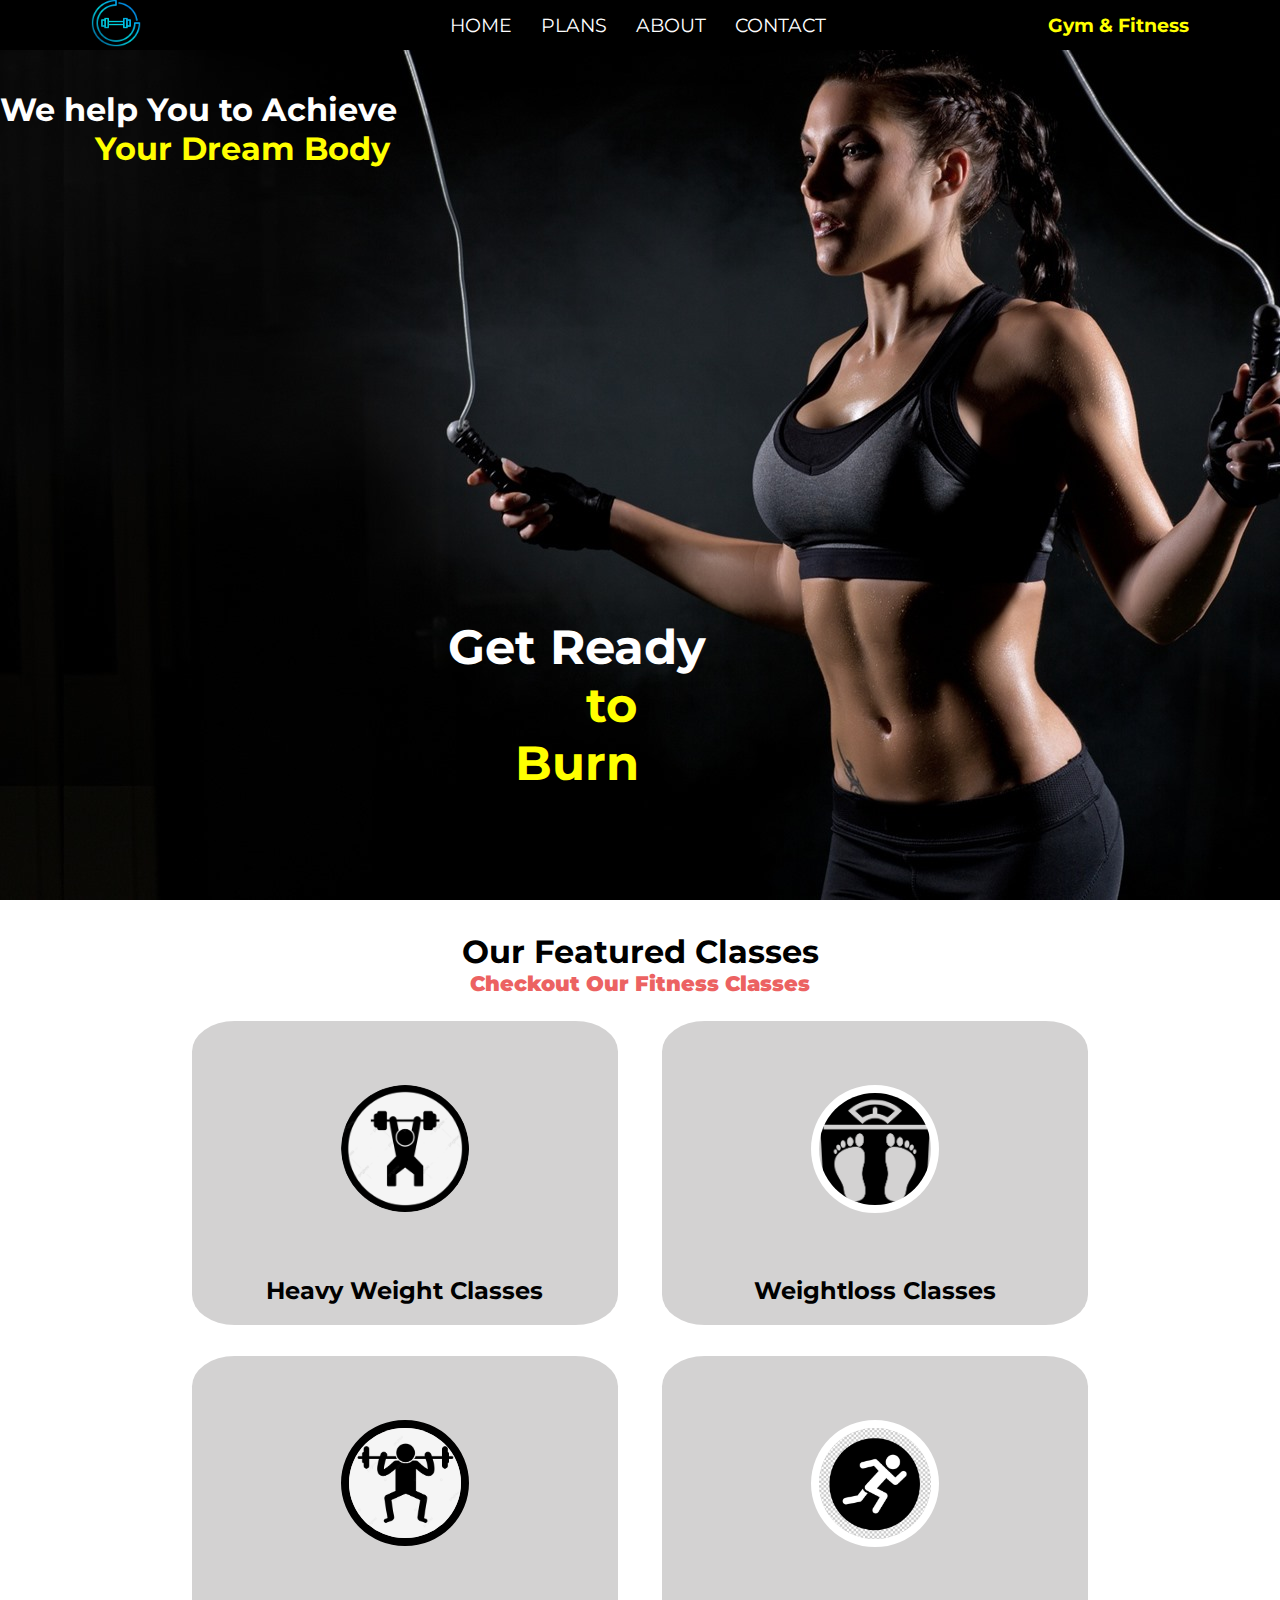
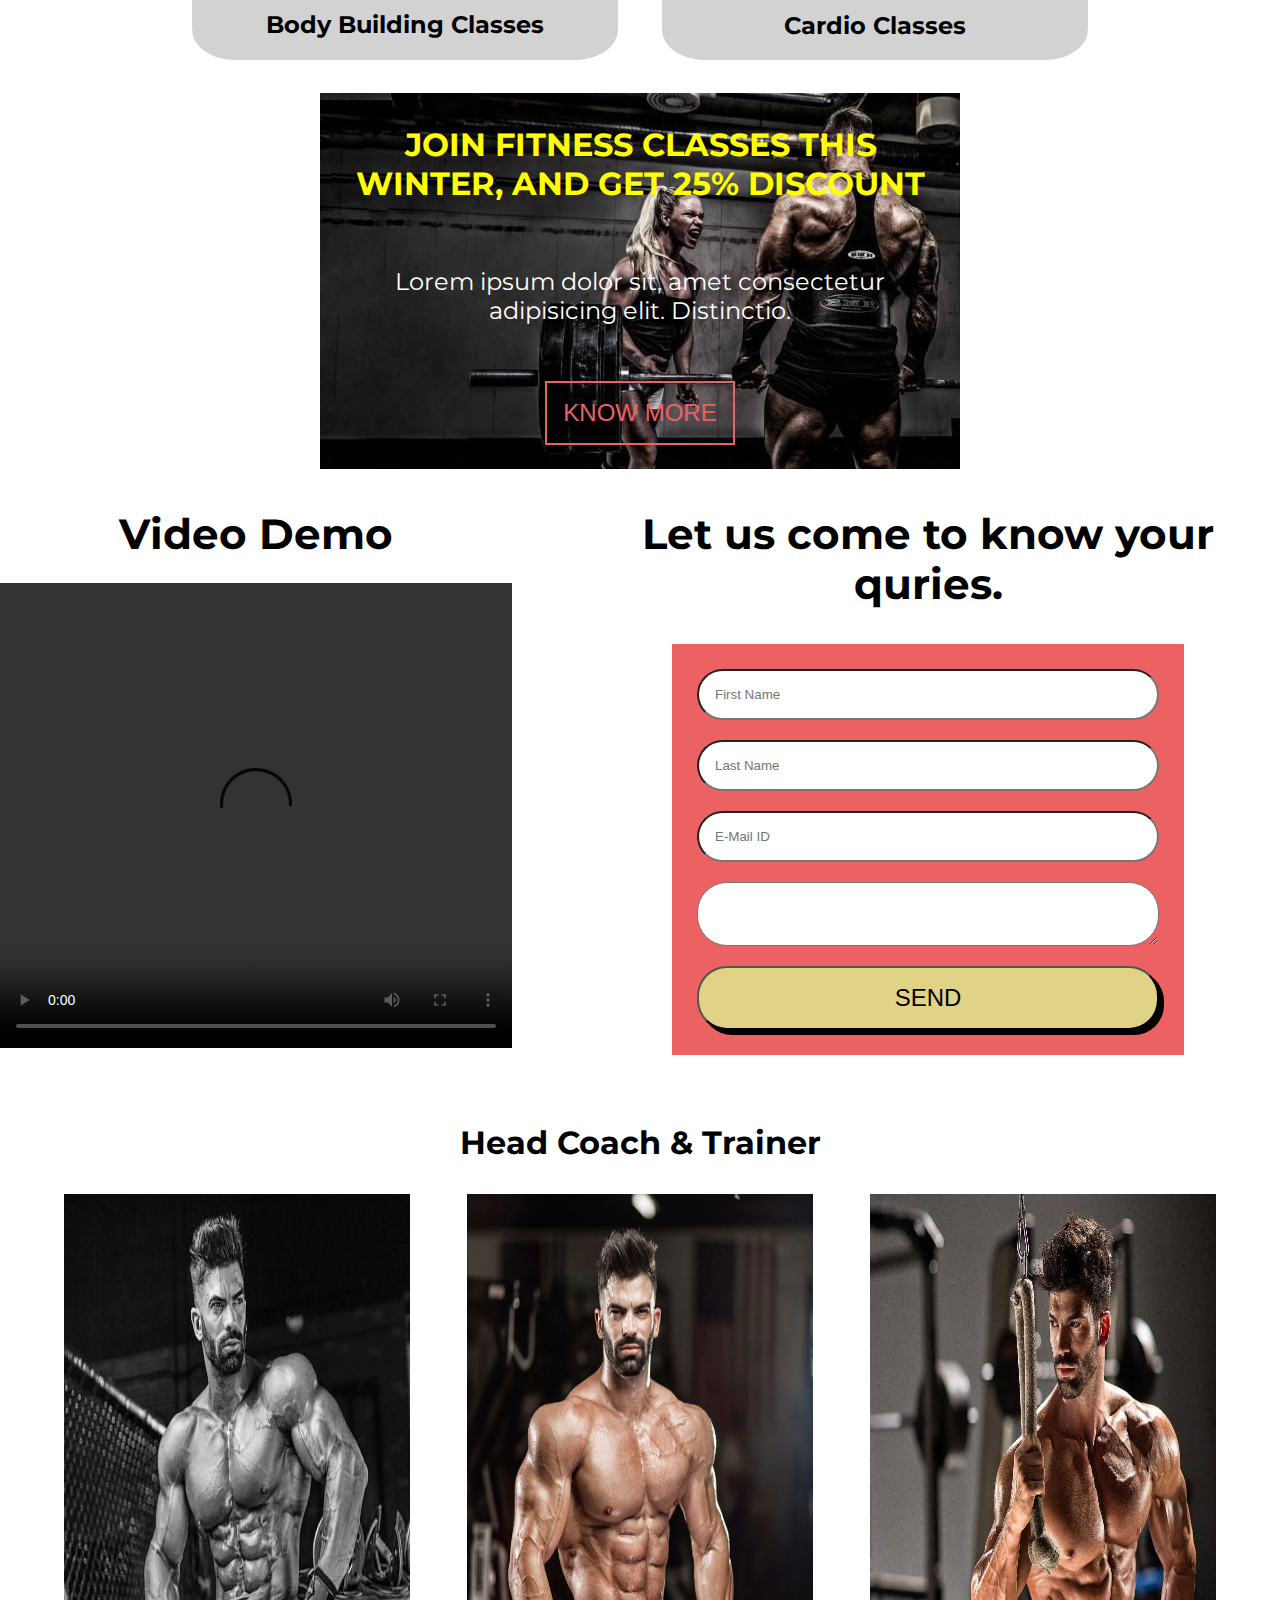
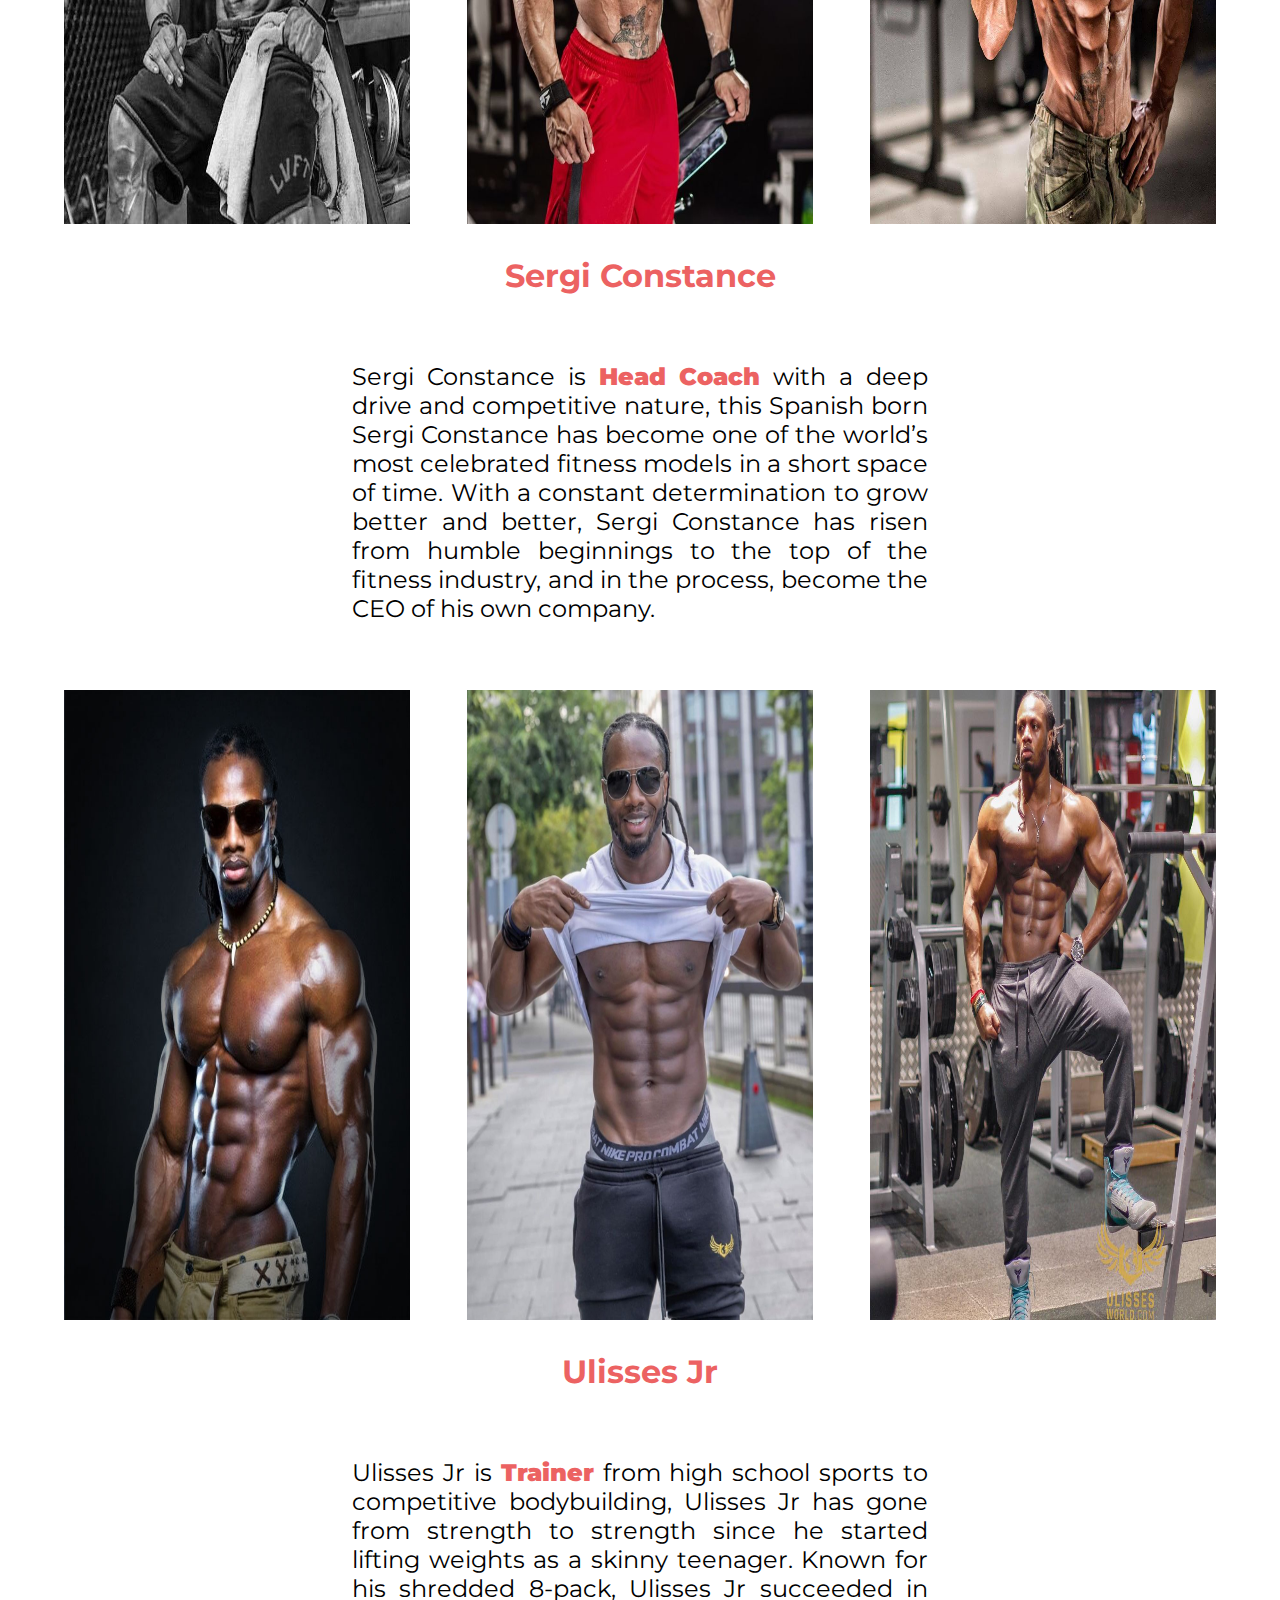
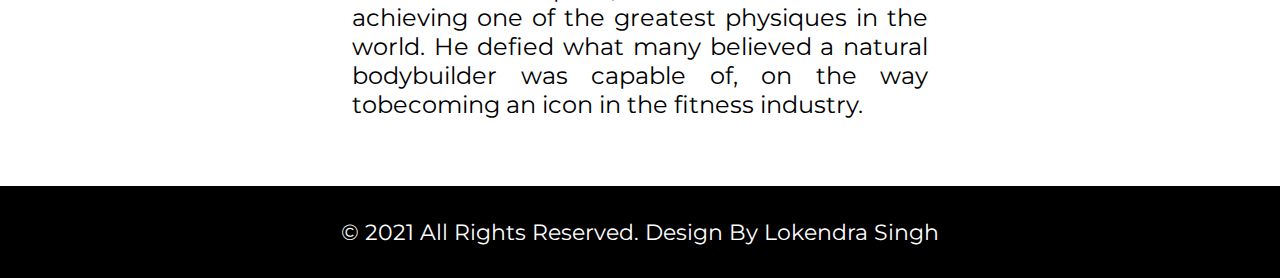
<file: index.html>
<!DOCTYPE html>
<html lang="en">

<head>
  <meta charset="UTF-8" />
  <meta http-equiv="X-UA-Compatible" content="IE=edge" />
  <meta name="viewport" content="width=device-width, initial-scale=1.0" />
  <!-- Importing Google Fonts -->
  <link rel="preconnect" href="https://fonts.googleapis.com" />
  <link rel="preconnect" href="https://fonts.gstatic.com" crossorigin />
  <link href="https://fonts.googleapis.com/css2?family=Montserrat&display=swap" rel="stylesheet" />
  <!-- Linking CSS -->
  <link rel="stylesheet" href="global.css" />
  <link rel="stylesheet" href="style.css" />
  <!-- Fav Icon -->
  <link rel="shortcut icon" href="./images/logo.png" type="image/png" />
  <title>GYM & FITNESS</title>
</head>

<body>
  <header>
    <!-- Website Logo -->
    <div class="brand">
      <a href="#" class="website-logo"><img src="./images/logo.png" alt="website logo"></a>
    </div>

    <!-- Navigation bar list -->
    <nav class="main-nav-bar">
      <ul class="main-nav-bar-list">
        <li><a href="#">HOME</a></li>
        <li><a href="/our-plans/index.html">PLANS</a></li>
        <li><a href="/about-us/index.html">ABOUT</a></li>
        <li><a href="/contact-us/index.html">CONTACT</a></li>
      </ul>
    </nav>

    <!-- Brand Name  -->
    <h3 class="brand-name">
      Gym & Fitness
    </h3>
  </header>
  <main>

    <!-- Primary Section -->
    <section class="primary-section">
      <h2 class="tag-line-text">
        We help You to Achieve <br />
        <span>Your Dream Body</span>
      </h2>
      <h1 class="impactfull-text">
        Get Ready <br />
        <span> to Burn</span>
      </h1>
    </section>

    <!-- featured classes -->
    <section class="featured-classes-section">
      <h2 class="featured-class">Our Featured Classes</h2>
      <p class="featured-class-para">Checkout Our Fitness Classes</p>

      <div class="featured-class-category">

        <!-- Heavy Weight -->

        <!-- <a href="/our-services/index.html#heavy-weight"> -->
        <div class="heavy-weight-category">
          <img src="./images/heavyweight1.jpg" alt="heavy weight category image" />
          <h2>Heavy Weight Classes</h2>
          </a>
        </div>

        <!-- weightloss -->

        <!-- <a href="/our-services/index.html#weightloss"> -->
        <div class="weightloss-category">
          <img src="/images/weightloss1.png" alt="weightloss category image" />
          <h2>Weightloss Classes</h2>
          </a>
        </div>

        <!-- bodybuilding -->

        <!-- <a href="/our-services/index.html#bodybuilding"> -->
        <div class="bodybuilding-category">
          <img src="/images/bodybuilding.jpg" alt="bodybuilding category image" />
          <h2>Body Building Classes</h2>
          </a>
        </div>

        <!-- Cardio -->

        <!-- <a href="/our-services/index.html#cardio"> -->
        <div class="cardio-category">
          <img src="/images/cardio.jpg" alt="cardio category image" />
          <h2>Cardio Classes</h2>
          </a>
        </div>
      </div>
    </section>

    <!-- Offer Section -->

    <section class="offer-section">
      <h1 class="offer-section-text">
        JOIN FITNESS CLASSES THIS WINTER, AND GET 25% DISCOUNT
      </h1>
      <p class="offer-section-para">
        Lorem ipsum dolor sit, amet consectetur adipisicing elit. Distinctio.
      </p>
      <button id="know-more-button">KNOW MORE</button>
    </section>

    <!--enquiry-section  -->

    <section class="enquiry-section">

      <!-- Video For Demo -->

      <div class="demo-video">
        <h1>
          Video Demo
        </h1>

        <video controls>
          <source src="https://youtu.be/PXjfecguayM" type="video/mp4">
          Your browser does not support the video tag.
        </video>

      </div>

      <!-- Enquiry Form -->

      <div class="form-container">
        <h1 class="enquiry-section-heading">
          Let us come to know your quries.
        </h1>

        <div class="enquiry-form">
          <form action="" method="post">

            <input type="text" name="first-name" placeholder="First Name" size="40" required maxlength="20" />

            <input type="text" name="last-name" placeholder="Last Name" size="40" required maxlength="20" />

            <input type="email" name="email" placeholder="E-Mail ID" size="40" required maxlength="20" />

            <textarea name="massege" id="massege">
            </textarea>
            <button id="enquiry-form-button">SEND</button>
          </form>
        </div>
      </div>
    </section>

    <!-- Testimonial Article -->

    <article>
      <section class="testimonial">
        <h1 class="testimonial-heading">Head Coach & Trainer</h1>
        <div class="info">

          <div class="img-container">
            <img class="head-coach-img" src="/images/bnwsergi.jpg" alt="Head Coach Image" />
            <img class="head-coach-img2" src="/images/headcoach2.jpg" alt="Head Coach Image">
            <img class="head-coach-img3" src="/images/headcoach3.jpg" alt="Head Coach Image">
          </div>
          <h2 class="head-coach">Sergi <span>Constance</span></h2>
          <p class="testimonial-info">
            Sergi Constance is <span>Head Coach</span> with a deep drive and
            competitive nature, this Spanish born Sergi Constance has become one
            of the world’s most celebrated fitness models in a short space of
            time. With a constant determination to grow better and better, Sergi
            Constance has risen from humble beginnings to the top of the fitness
            industry, and in the process, become the CEO of his own company.
          </p>

          <div class="img-container">
            <img class="trainer-img" src="/images/trainerimg1.jpg" alt="Trainer Image" />
            <img class="trainer-img2" src="/images/trainerimg2.jpg" alt="Trainer Image">
            <img class="trainer-img3" src="/images/trainerimg3.jpg" alt="Trainer Image">
          </div>
          <h2 class="trainer">Ulisses <span>Jr</span></h2>
          <p class="testimonial-info" id="about-trainer">
            Ulisses Jr is <span>Trainer</span> from high school sports to
            competitive bodybuilding, Ulisses Jr has gone from strength to
            strength since he started lifting weights as a skinny teenager. Known
            for his shredded 8-pack, Ulisses Jr succeeded in achieving one of the
            greatest physiques in the world. He defied what many believed a
            natural bodybuilder was capable of, on the way tobecoming an icon in
            the fitness industry.
          </p>
        </div>
      </section>
    </article>
  </main>
  <footer>© 2021 All Rights Reserved. Design By Lokendra Singh</footer>
</body>

</html>
</file>
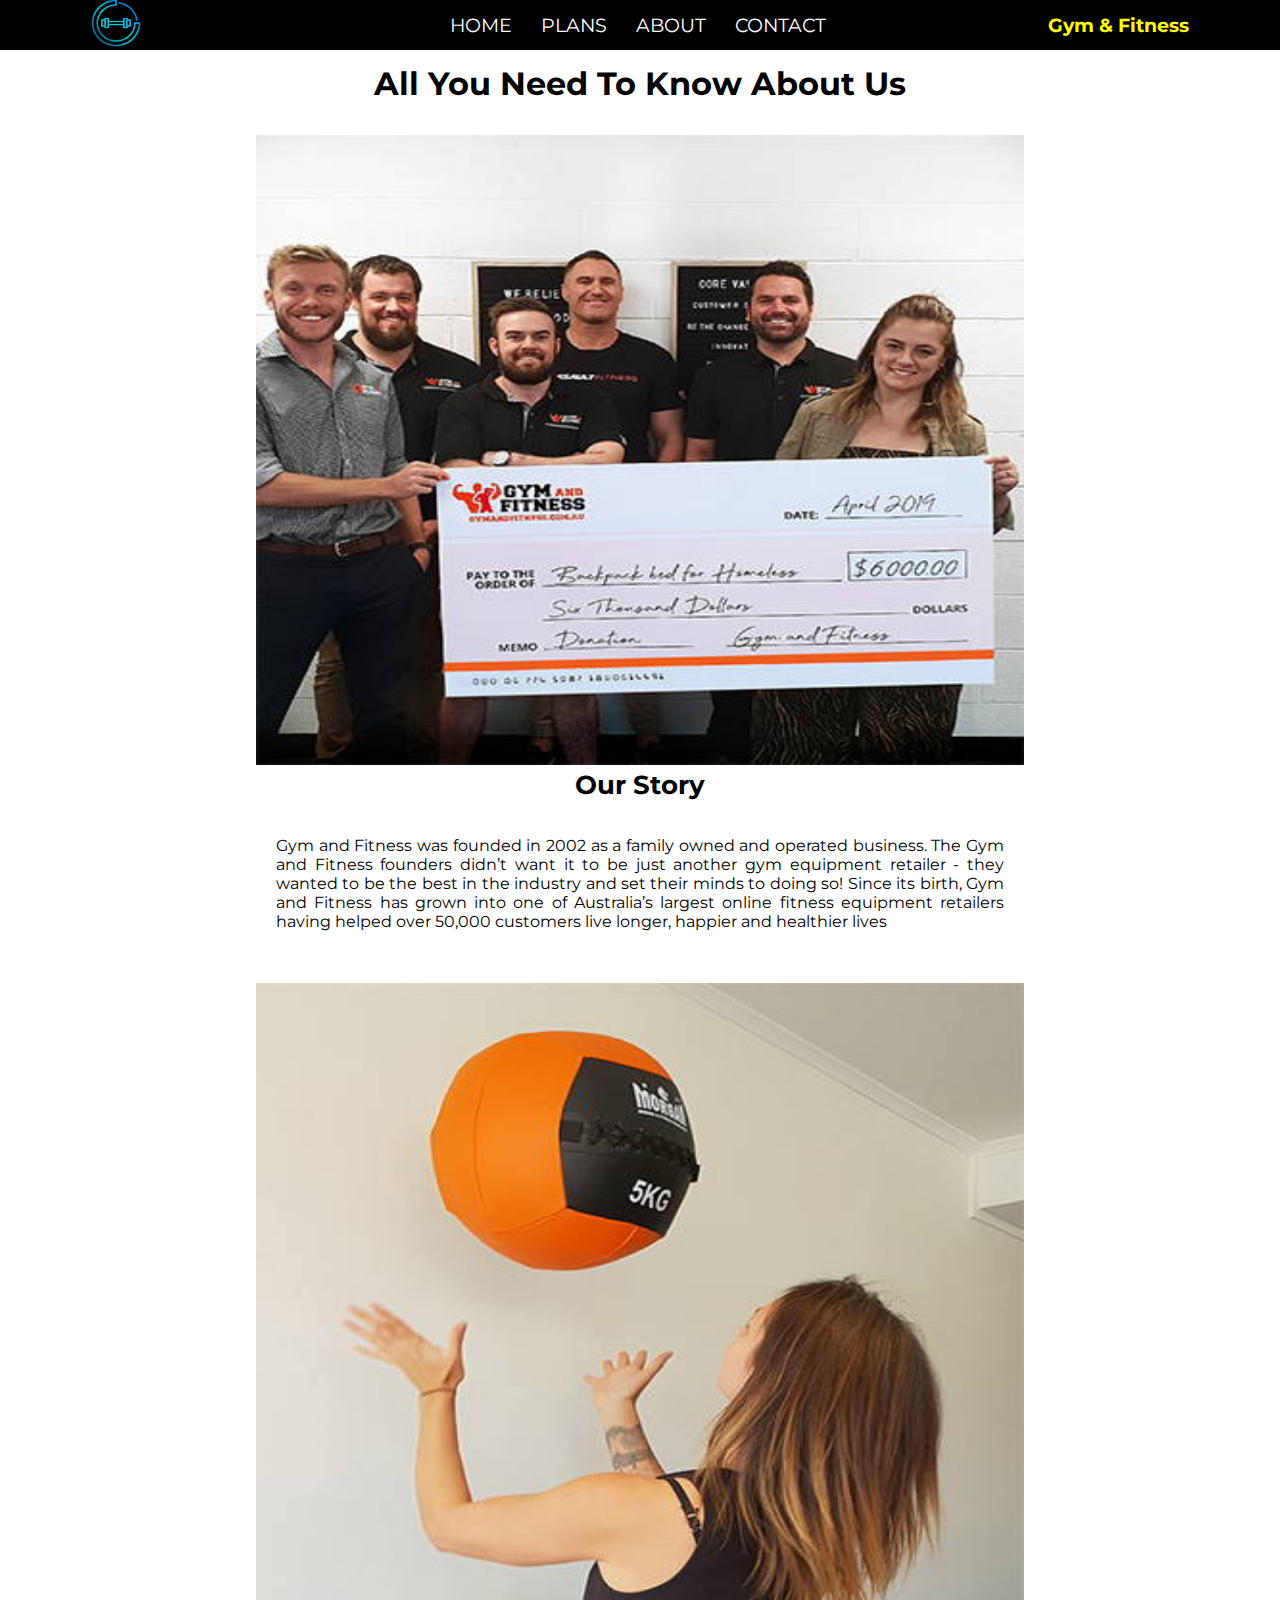
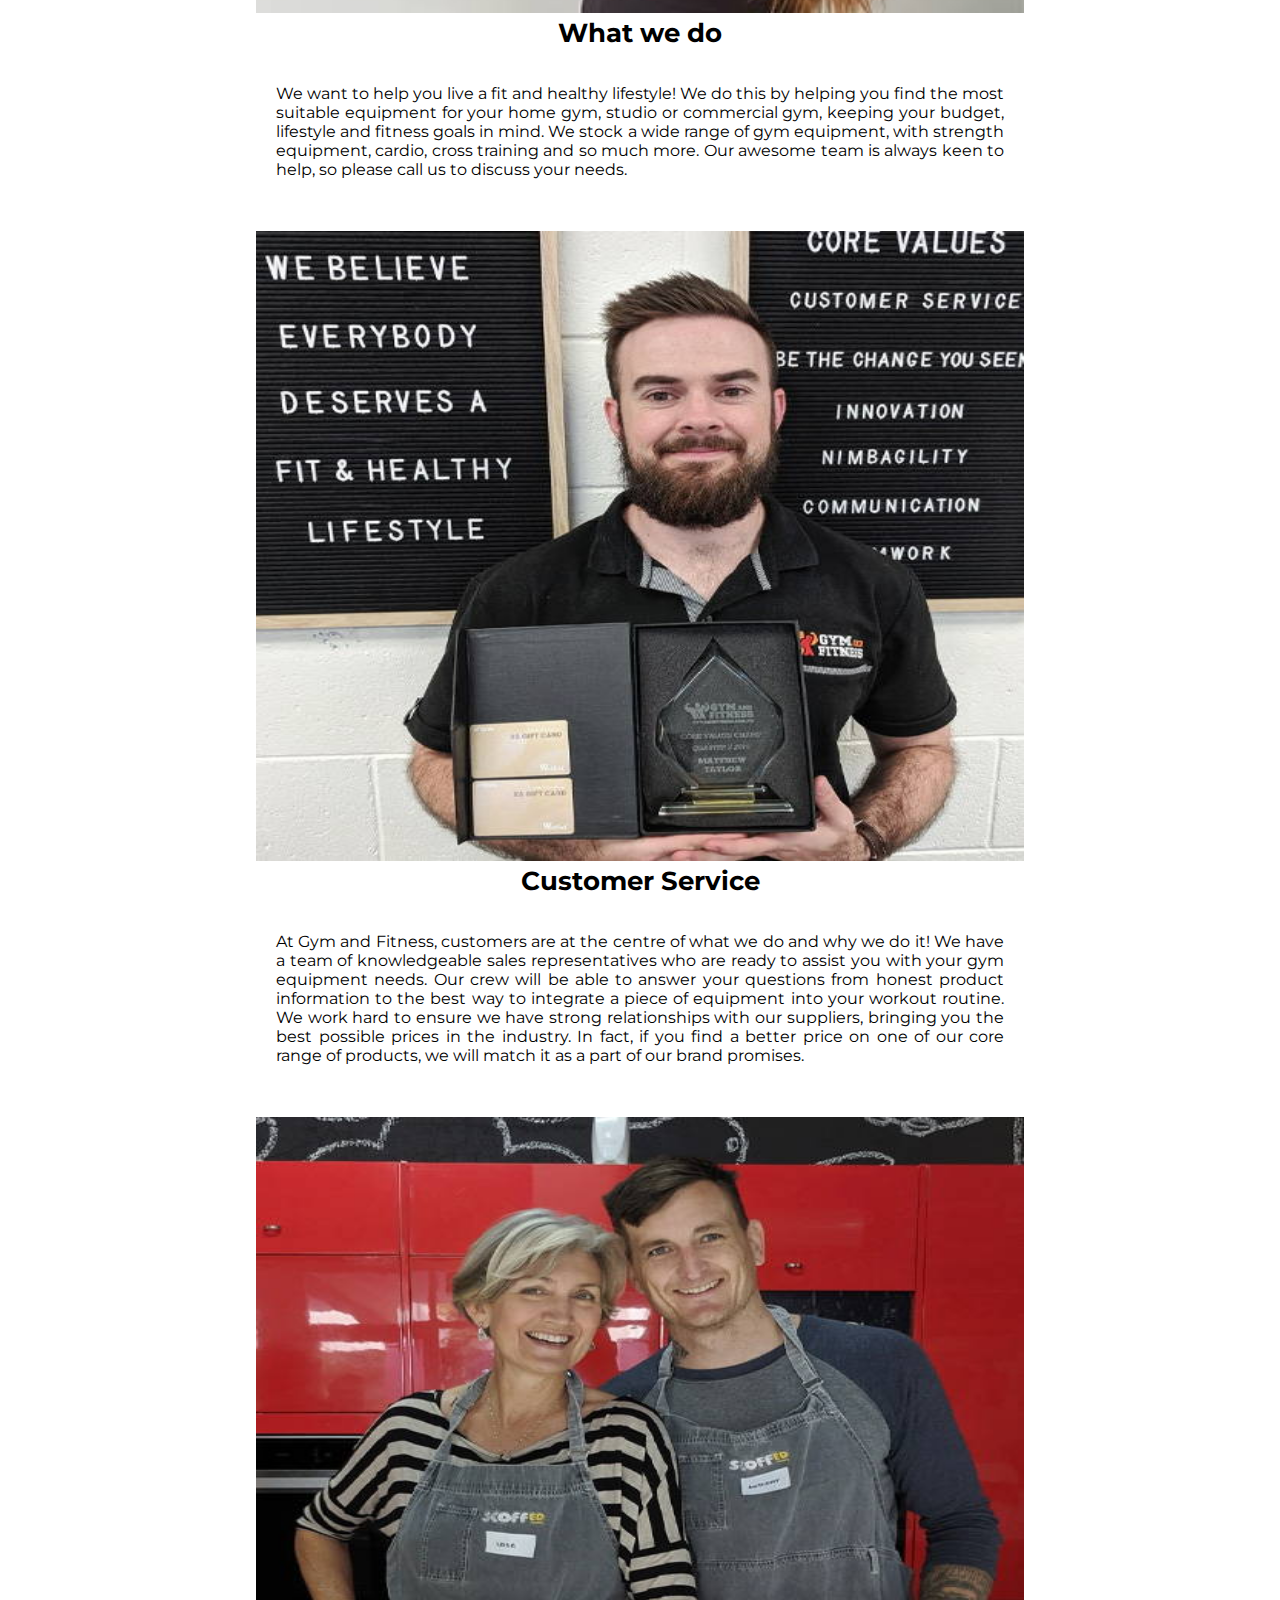
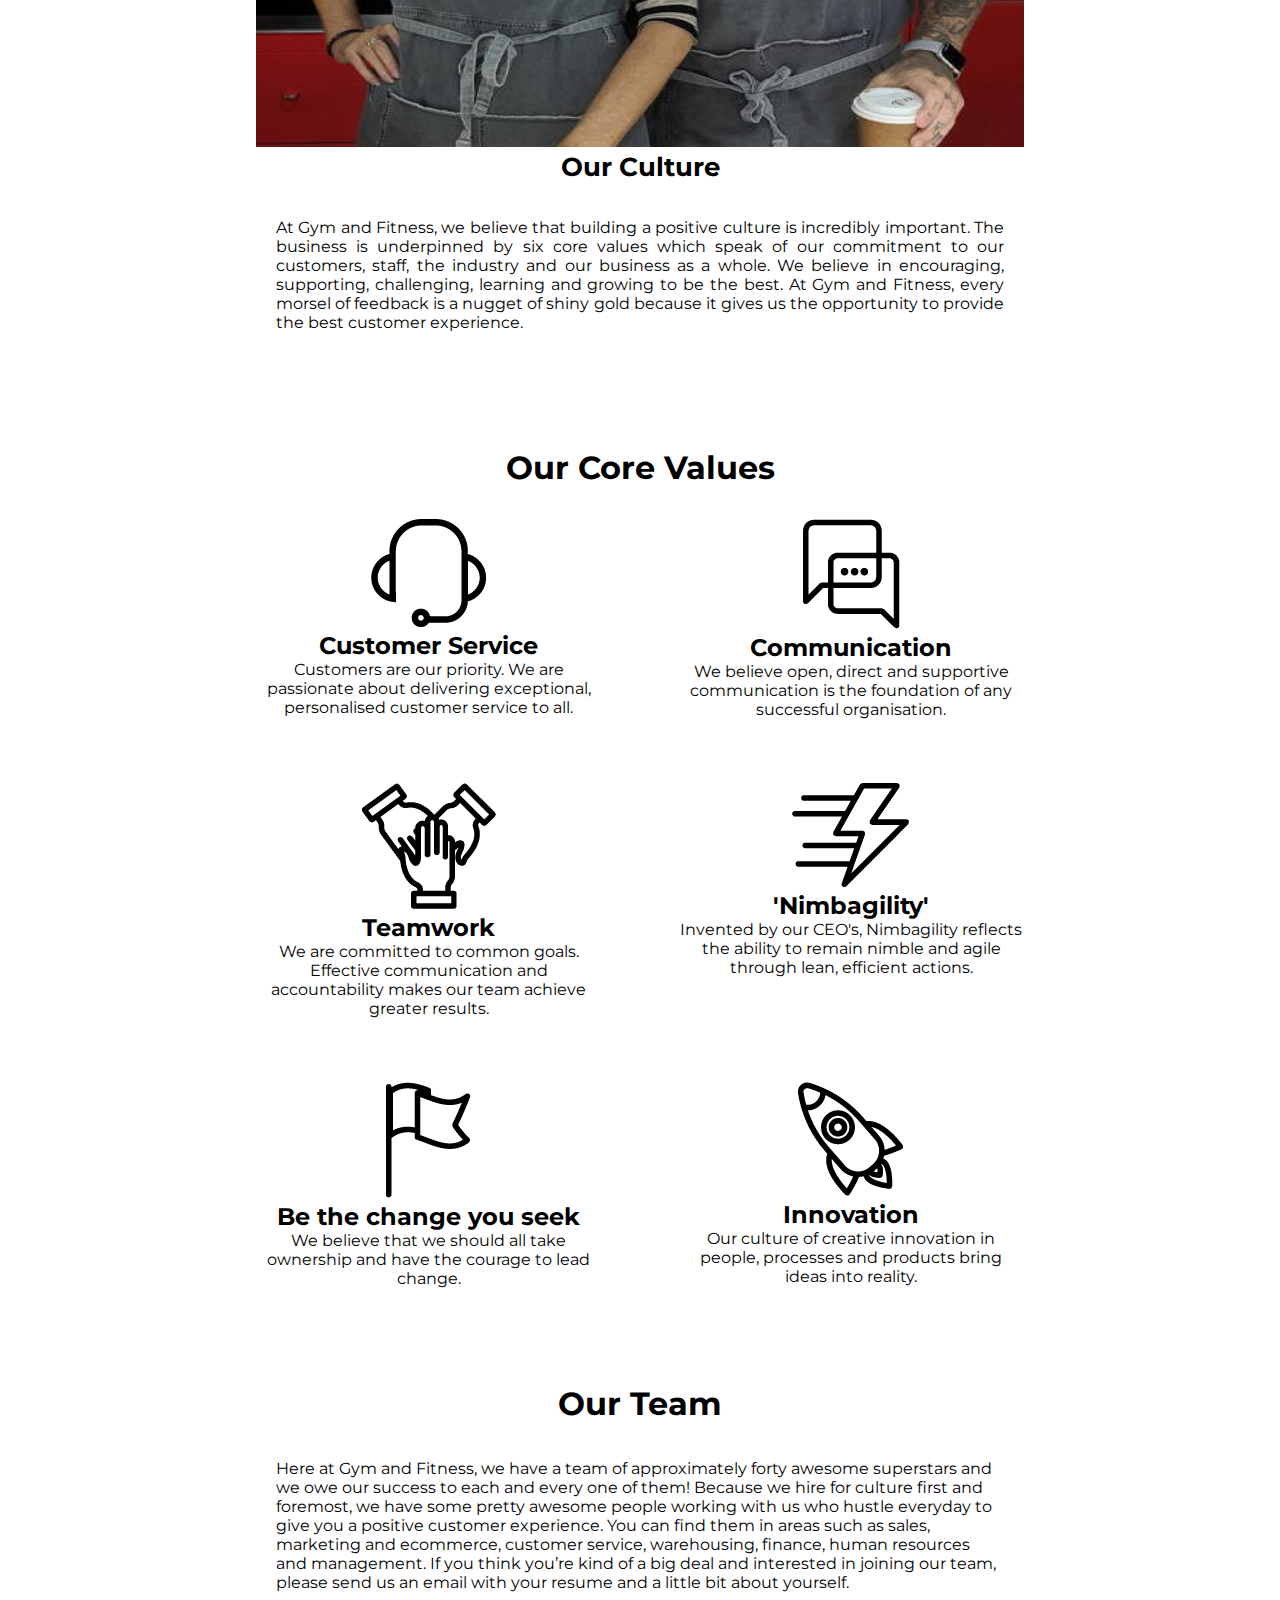
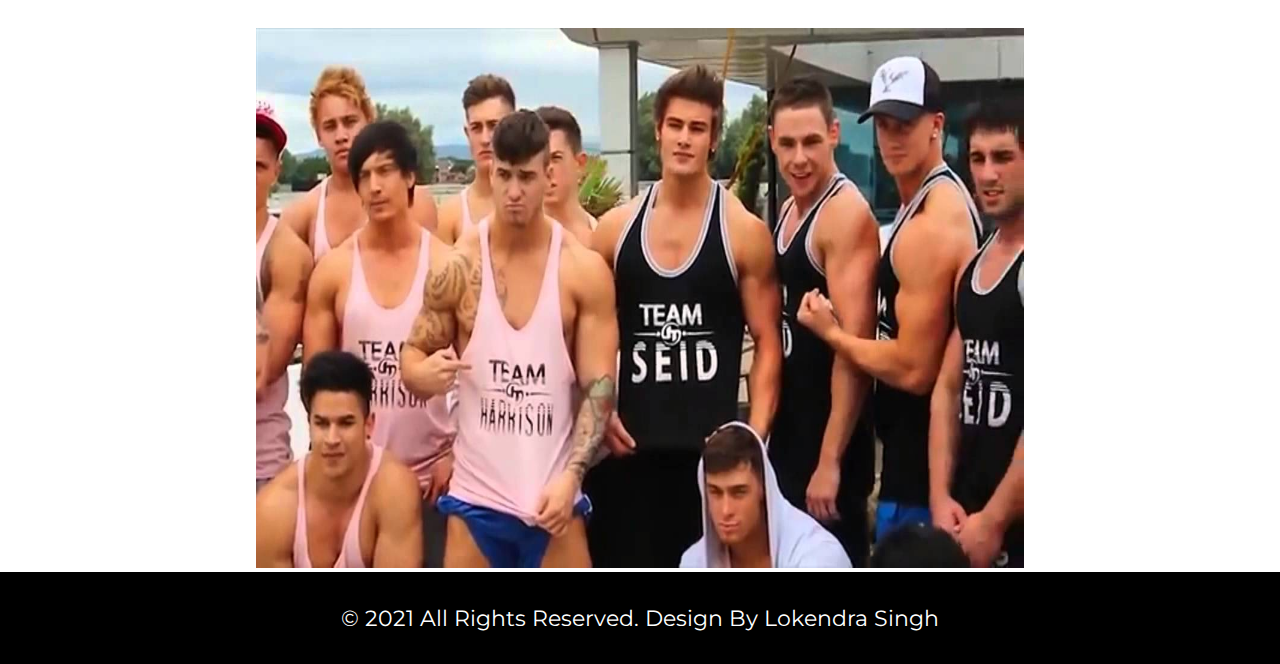
<file: about-us/index.html>
<!DOCTYPE html>
<html lang="en">
  <head>
    <meta charset="UTF-8" />
    <meta http-equiv="X-UA-Compatible" content="IE=edge" />
    <meta name="viewport" content="width=device-width, initial-scale=1.0" />
    <!-- Importing Google Fonts -->
    <link rel="preconnect" href="https://fonts.googleapis.com" />
    <link rel="preconnect" href="https://fonts.gstatic.com" crossorigin />
    <link
      href="https://fonts.googleapis.com/css2?family=Montserrat&display=swap"
      rel="stylesheet"
    />
    <!-- Linking CSS -->
    <link rel="stylesheet" href="../global.css" />
    <link rel="stylesheet" href="style.css" />
    <!-- Fav Icon -->
    <link rel="shortcut icon" href="../images/logo.png" type="image/png" />
    <title>ABOUT US</title>
  </head>
  <body>
    <header>
      <!-- Website logo -->
      <div class="brand">
     <a href="../index.html" class="website-logo"><img src="/images/logo.png" alt="website logo"></a>
     
     </div>

     <!-- Navigation Bar with List -->
      <nav class="main-nav-bar">
        <ul class="main-nav-bar-list">
          <li><a href="../index.html">HOME</a></li>
          <li><a href="/our-plans/index.html">PLANS</a></li>
          <li><a href="#">ABOUT</a></li>
          <li><a href="/contact-us/index.html">CONTACT</a></li>
        </ul>
      </nav>
      <!-- Website Name -->
      <h3 class="brand-name">
       Gym & Fitness
     </h3>
    </header>

    <main>
      <!-- About Us Article -->
      <article>
        <h1>All You Need To Know About Us</h1>
        <section class="about-us">
          <div class="about-our-zym">
            <img src="../images/ab1.jpg" alt="Our Story Image" />
            <h2>Our Story</h2>
            <p class="about-our-zym-para">
              Gym and Fitness was founded in 2002 as a family owned and operated
              business. The Gym and Fitness founders didn’t want it to be just
              another gym equipment retailer - they wanted to be the best in the
              industry and set their minds to doing so! Since its birth, Gym and
              Fitness has grown into one of Australia’s largest online fitness
              equipment retailers having helped over 50,000 customers live
              longer, happier and healthier lives
            </p>
          </div>

          <div class="about-our-zym">
            <img src="../images/ab2.jpg" alt="What We Do Image" />

            <h2>What we do</h2>
            <p class="about-our-zym-para">
              We want to help you live a fit and healthy lifestyle! We do this
              by helping you find the most suitable equipment for your home gym,
              studio or commercial gym, keeping your budget, lifestyle and
              fitness goals in mind. We stock a wide range of gym equipment,
              with strength equipment, cardio, cross training and so much more.
              Our awesome team is always keen to help, so please call us to
              discuss your needs.
            </p>
          </div>
          <div class="about-our-zym">
            <img src="../images/ab3.jpg" alt="Customer Service Image" />
            <h2>Customer Service</h2>
            <p class="about-our-zym-para">
              At Gym and Fitness, customers are at the centre of what we do and
              why we do it! We have a team of knowledgeable sales
              representatives who are ready to assist you with your gym
              equipment needs. Our crew will be able to answer your questions
              from honest product information to the best way to integrate a
              piece of equipment into your workout routine. We work hard to
              ensure we have strong relationships with our suppliers, bringing
              you the best possible prices in the industry. In fact, if you find
              a better price on one of our core range of products, we will match
              it as a part of our brand promises.
            </p>
          </div>
          <div class="about-our-zym">
            <img src="../images/ab4.jpg" alt="Our Culture Image" />
            <h2>Our Culture</h2>
            <p class="about-our-zym-para">
              At Gym and Fitness, we believe that building a positive culture is
              incredibly important. The business is underpinned by six core
              values which speak of our commitment to our customers, staff, the
              industry and our business as a whole. We believe in encouraging,
              supporting, challenging, learning and growing to be the best. At
              Gym and Fitness, every morsel of feedback is a nugget of shiny
              gold because it gives us the opportunity to provide the best
              customer experience.
            </p>
          </div>
        </section>

          <!-- Core Values Section Code -->
        <section class="core-values-head">
          <h1>Our Core Values</h1>

            <div class="core-values-container">

          <div class="core-values">
            <img src="../images/cs.png" alt="Customer Service Png Image" />
            <h2>Customer Service</h2>
            <p class="core-values-para">
              Customers are our priority. We are passionate about delivering
              exceptional, personalised customer service to all.
            </p>
          </div>

          <div class="core-values">
            <img
              src="../images/communication.png"
              alt="Communication Png Image"
            />
            <h2>Communication</h2>
            <p class="core-values-para">
              We believe open, direct and supportive communication is the
              foundation of any successful organisation.
            </p>
          </div>

          <div class="core-values">
            <img src="../images/teamwork.png" alt="Teamwork Png Image" />
            <h2>Teamwork</h2>
            <p class="core-values-para">
              We are committed to common goals. Effective communication and
              accountability makes our team achieve greater results.
            </p>
          </div>

          <div class="core-values">
            <img src="../images/nim.png" alt="Nimbagility Png Image" />
            <h2>'Nimbagility'</h2>
            <p class="core-values-para">
              Invented by our CEO's, Nimbagility reflects the ability to remain
              nimble and agile through lean, efficient actions.
            </p>
          </div>

          <div class="core-values">
            <img
              src="../images/change.png"
              alt="Flag Png Image for Be the change you seek"
            />
            <h2>Be the change you seek</h2>
            <p>
              We believe that we should all take ownership and have the courage
              to lead change.
            </p>
          </div>

          <div class="core-values">
            <img src="../images/inno.png" alt="Innovation Png Image" />
            <h2>Innovation</h2>
            <p class="core-values-para">
              Our culture of creative innovation in people, processes and
              products bring ideas into reality.
            </p>
          </div>
          </div>
        </section>

          <!-- Our Team Section -->
        <section class="our-team">
          <h1>Our Team</h1>
          <p>
            Here at Gym and Fitness, we have a team of approximately forty
            awesome superstars and we owe our success to each and every one of
            them! Because we hire for culture first and foremost, we have some
            pretty awesome people working with us who hustle everyday to give
            you a positive customer experience. You can find them in areas such
            as sales, marketing and ecommerce, customer service, warehousing,
            finance, human resources and management. If you think you’re kind of
            a big deal and interested in joining our team, please send us an
            email with your resume and a little bit about yourself.
          </p>
          <img src="../images/ourteamimg.jpg" alt="Our Team Image">
        </section>
      </article>
    </main>
    <footer>© 2021 All Rights Reserved. Design By Lokendra Singh</footer>
  </body>
</html>
</file>
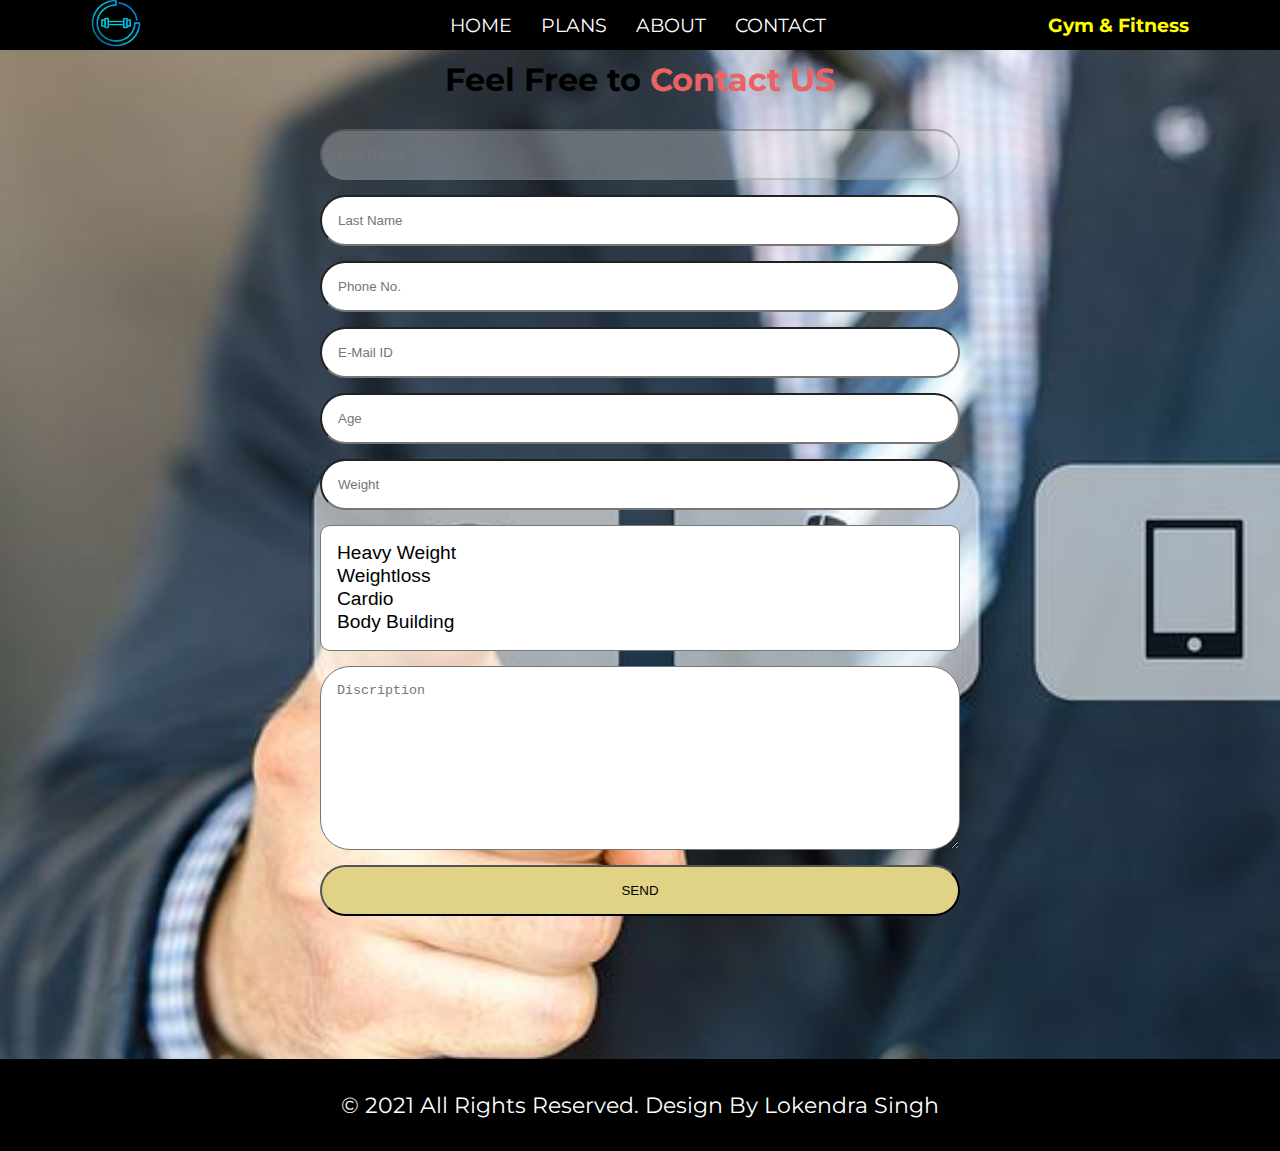
<file: contact-us/index.html>
<!DOCTYPE html>
<html lang="en">
  <head>
    <meta charset="UTF-8" />
    <meta http-equiv="X-UA-Compatible" content="IE=edge" />
    <meta name="viewport" content="width=device-width, initial-scale=1.0" />
    <!-- Importing Google Fonts -->
    <link rel="preconnect" href="https://fonts.googleapis.com" />
    <link rel="preconnect" href="https://fonts.gstatic.com" crossorigin />
    <link
      href="https://fonts.googleapis.com/css2?family=Montserrat&display=swap"
      rel="stylesheet"
    />
    <!-- Linking CSS -->
    <link rel="stylesheet" href="../global.css" />
    <link rel="stylesheet" href="style.css" />
    <!-- Fav Icon -->
    <link rel="shortcut icon" href="../images/logo.png" type="image/png" />
    <title>CONTACT US</title>
  </head>
  <body>
    <header>
      <!-- Website Logo -->
      <div class="brand">
     <a href="../index.html" class="website-logo"><img src="/images/logo.png" alt="website logo"></a>
     
     </div>

     <!-- Navigation bar with List -->
      <nav class="main-nav-bar">
        <ul class="main-nav-bar-list">
          <li><a href="../index.html">HOME</a></li>
          <li><a href="/our-plans/index.html">PLANS</a></li>
          <li><a href="/about-us/index.html">ABOUT</a></li>
          <li><a href="#">CONTACT</a></li>
        </ul>
      </nav>

      <!-- Website Name -->
      <h3 class="brand-name">
       Gym & Fitness
     </h3>
    </header>

  <main>
    <!-- Contact Form Section -->
    <section class="contact-us-form">
      <h1>Feel Free to <span>Contact US</span></h1>
      <form action="" method="post">
        <input
          type="text"
          name="first-name"
          placeholder="First Name"
          size="40"
          required
          maxlength="20"
          disabled
        />

        <input
          type="text"
          name="last-name"
          placeholder="Last Name"
          size="40"
          required
          maxlength="20"
        />

        <input
          type="text"
          name="phone"
          placeholder="Phone No."
          size="10"
          required
          maxlength="10"
        />

        <input
          type="email"
          name="email"
          placeholder="E-Mail ID"
          size="40"
          required
        />

        <input
          type="text"
          name="age"
          placeholder="Age"
          required
        />

        <input
          type="text"
          name="Weight"
          placeholder="Weight"
          required
        />
        <div class="dropdown">
        <select name="choose-classes" multiple required>
          <option value="Heavy Weight">Heavy Weight</option>
          <option value="Weightloss">Weightloss</option>
          <option value="Cardio">Cardio</option>
          <option value="Body Building">Body Building</option>
        </select>

        <p class="tooltip">
         Long Press for multiple selection.
        </p>

        <p class="tooltip-2">
           Press ctrl for multiple selection.
        </p>

         </div>

        <textarea
          name="massege"
          placeholder="Discription"
          cols="20"
          rows="10"
          minlength="20"
        ></textarea>
        <button id="contact-us-button">SEND</button>
      </form>
    </section>
  </main>
   <footer>© 2021 All Rights Reserved. Design By Lokendra Singh</footer>
  </body>
</html>
</file>
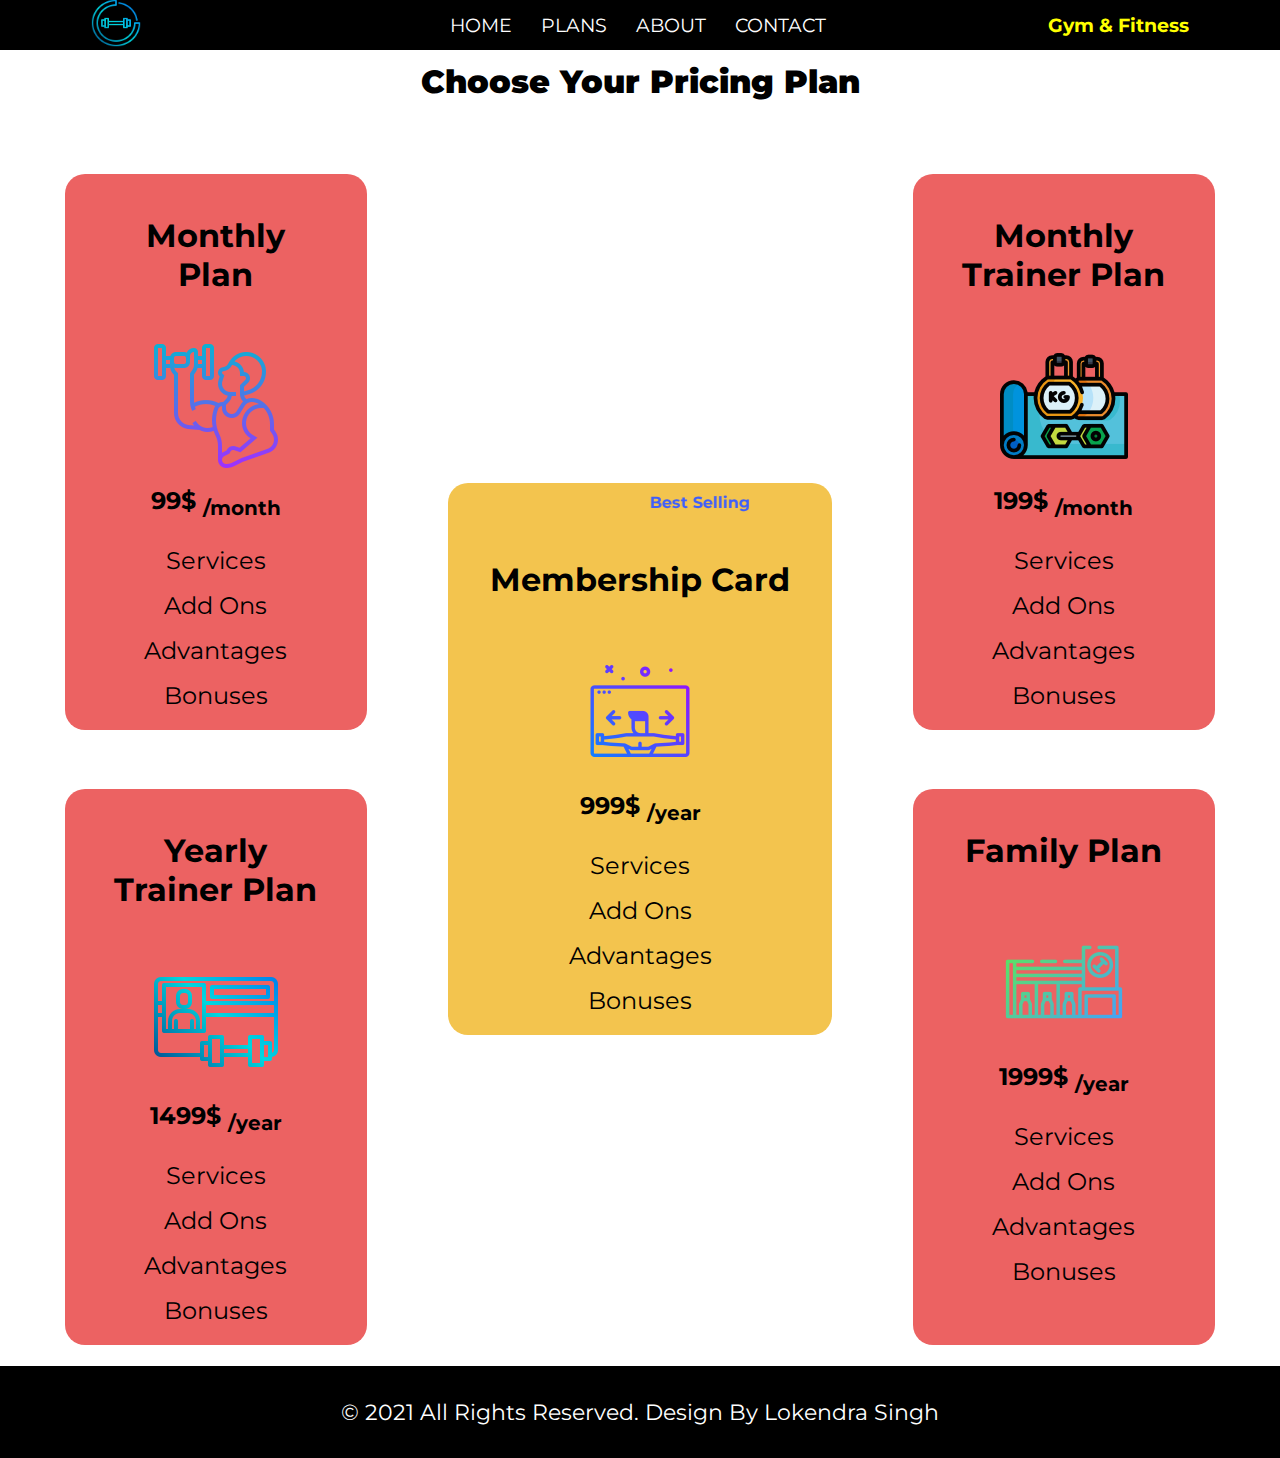
<file: our-plans/index.html>
<!DOCTYPE html>
<html lang="en">
  <head>
    <meta charset="UTF-8" />
    <meta http-equiv="X-UA-Compatible" content="IE=edge" />
    <meta name="viewport" content="width=device-width, initial-scale=1.0" />
    <!-- Importing Google Fonts -->
    <link rel="preconnect" href="https://fonts.googleapis.com" />
    <link rel="preconnect" href="https://fonts.gstatic.com" crossorigin />
    <link
      href="https://fonts.googleapis.com/css2?family=Montserrat&display=swap"
      rel="stylesheet"
    />
    <!-- Linking CSS -->
    <link rel="stylesheet" href="../global.css" />
    <link rel="stylesheet" href="style.css" />
    <!-- Fav Icon -->
    <link rel="shortcut icon" href="../images/logo.png" type="image/png" />
    <title>PLANS</title>
  </head>

  <body>
    <header>
      <!-- Website Logo -->
      <div class="brand">
        <a href="../index.html" class="website-logo"
          ><img src="/images/logo.png" alt="website logo"
        /></a>
       
      </div>

      <!-- Navigation bar with List -->
      <nav class="main-nav-bar">
        <ul class="main-nav-bar-list">
          <li><a href="../index.html">HOME</a></li>
          <li><a href="#">PLANS</a></li>
          <li><a href="/about-us/index.html">ABOUT</a></li>
          <li><a href="/contact-us/index.html">CONTACT</a></li>
        </ul>
      </nav>

      <!-- Website Name -->
       <h3 class="brand-name">Gym & Fitness</h3>
    </header>
    <main>

      <!-- Article For price Details -->
      <article>
        <h1 class="choose-price">Choose Your Pricing Plan</h1>

        <div class="main-plans">
          <!-- Monthly Plan -->
          <section class="monthly-plan">
            <h1 class="plan-name">Monthly Plan</h1>
            <img src="../images/monthplan.png" alt="Monthly Plan Image" />
            <h2 class="price">99$ <sub>/month</sub></h2>
            <ul class="plan-services">
              <li>Services</li>
              <li>Add Ons</li>
              <li>Advantages</li>
              <li>Bonuses</li>
            </ul>
          </section>

            <!-- Membership Card Plan -->
          <section class="membership-card">
            <marquee behavior="alternate" direction="u">
              Best Selling
            </marquee>
            <h1 class="plan-name">Membership Card</h1>
            <img src="../images/pp6.png" alt="Membership Card Image" />
            <h2 class="price">999$ <sub>/year</sub></h2>
            <ul class="plan-services">
              <li>Services</li>
              <li>Add Ons</li>
              <li>Advantages</li>
              <li>Bonuses</li>
            </ul>
          </section>

            <!-- Monthly Trainer Plan  -->
          <section class="monthly-trainer-plan">
            <h1 class="plan-name">Monthly Trainer Plan</h1>
            <img src="../images/pp3.png" alt="Monthly Trainer Plan Image" />
            <h2 class="price">199$ <sub>/month</sub></h2>
            <ul class="plan-services">
              <li>Services</li>
              <li>Add Ons</li>
              <li>Advantages</li>
              <li>Bonuses</li>
            </ul>
          </section>

            <!-- Yearly Trainer Plan -->
          <section class="yearly-trainer-plan">
            <h1 class="plan-name">Yearly Trainer Plan</h1>
            <img
              src="../images/yearlyplan.png"
              alt="Yearly Trainer Plan Image"
            />
            <h2 class="price">1499$ <sub>/year</sub></h2>
            <ul class="plan-services">
              <li>Services</li>
              <li>Add Ons</li>
              <li>Advantages</li>
              <li>Bonuses</li>
            </ul>
          </section>

            <!-- Family Plan Details -->
          <section class="faimly-plan">
            <h1 class="plan-name">Family Plan</h1>
            <img src="../images/fp.png" alt="Faimly Plan Image" />
            <h2 class="price">1999$ <sub>/year</sub></h2>
            <ul class="plan-services">
              <li>Services</li>
              <li>Add Ons</li>
              <li>Advantages</li>
              <li>Bonuses</li>
            </ul>
          </section>
        </div>
      </article>
    </main>
    <footer>© 2021 All Rights Reserved. Design By Lokendra Singh</footer>
  </body>
</html>
</file>
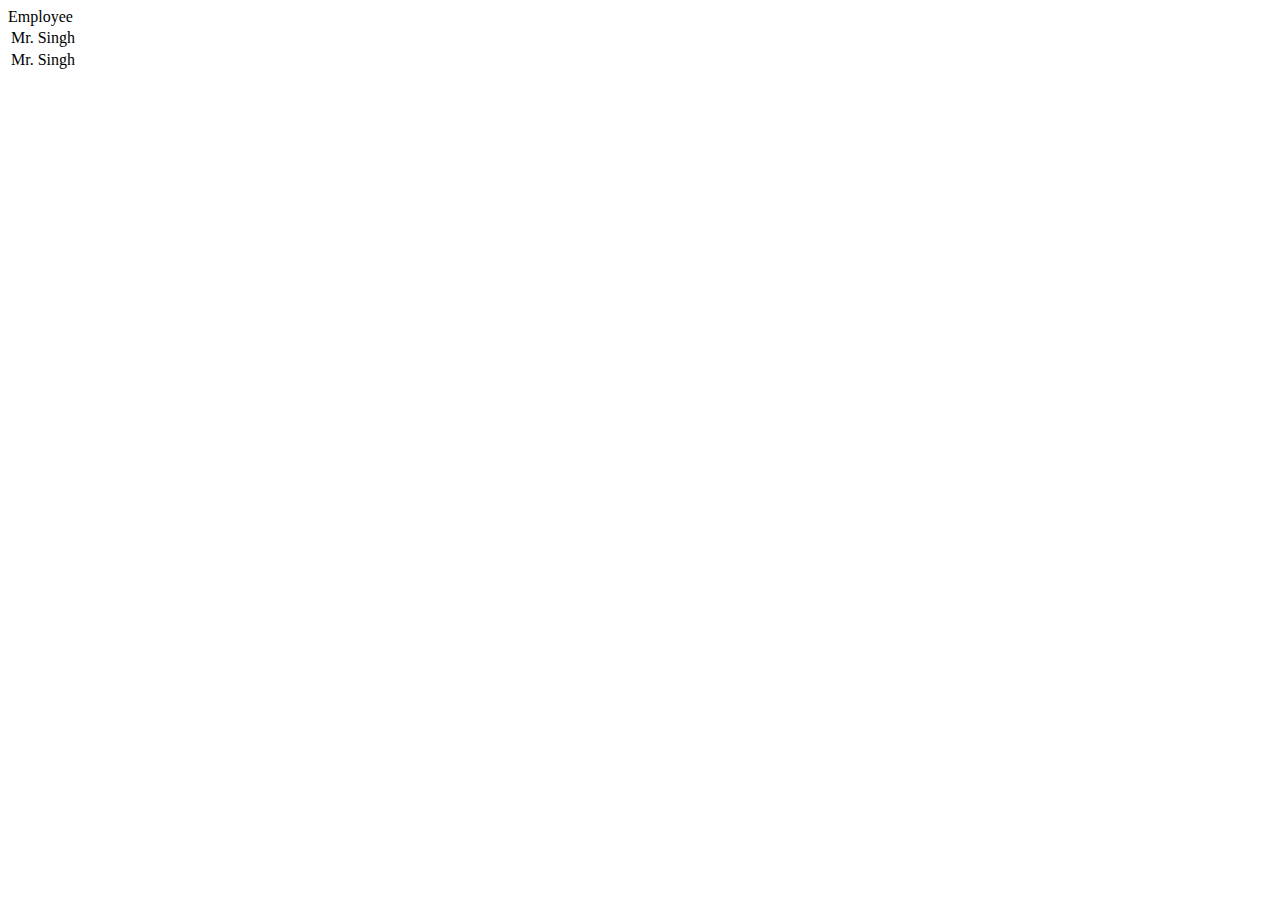
<file: example.html>
<!DOCTYPE html>
<html lang="en">
  <head>
    <meta charset="UTF-8" />
    <meta http-equiv="X-UA-Compatible" content="IE=edge" />
    <meta name="viewport" content="width=device-width, initial-scale=1.0" />
    <title>Document</title>
  </head>
  <body>
    <table>
      <thead>
        Employee
      </thead>
      <tr>
        <td>Mr. Singh</td>
      </tr>

      <tr>
        <td>Mr. Singh</td>
      </tr>
    </table>
  </body>
</html>
</file>
<file: style.css>
/* Primary Section Code */

.primary-section {
  background-image: url(./images/img6.jpg);
  background-position: left 40% bottom 20%;
  background-repeat: no-repeat;
  height: 100vh;
  position: relative;
}

/* Get ready to burn styling code */
.impactfull-text {
  position: absolute;
  color: #ffffff;
  bottom: 12%;
  left: 35%;
  text-align: center;
  font-size: 3rem;
}

.impactfull-text span {
  padding-left: 27%;
  color: #ffff00;
}

/*We help to achieve your dream body styling code  */
.tag-line-text {
  color: #ffffff;
  position: absolute;
  top: 10%;
  font-size: 2rem;
}
.tag-line-text span {
  padding-left: 24%;
  color: #ffff00;
}

/* Featured class Section Code */

.featured-class {
  text-align: center;
  font-size: 2rem;
}

.featured-classes-section {
  margin-top: 2rem;
}
.featured-class-para {
  text-align: center;
  color: #ec6262;
  font-size: 1.3rem;
  font-weight: 900;
}

/* Featured class Category Code */

.featured-class-category {
  width: 70vw;
  margin: 5% auto;
  display: flex;
  flex-direction: column;
  row-gap: 40px;
}
.featured-class-category h2 {
  text-align: center;
  margin-bottom: 20px;
}
.featured-class-category a {
  text-decoration: none;
  color: #000000;
  cursor: pointer;
}

.heavy-weight-category img,
.bodybuilding-category img,
.weightloss-category img,
.cardio-category img {
  width: 30%;
  margin: 15% auto;
  display: flex;
  border-radius: 50%;
}

.bodybuilding-category img {
  border: 8px solid #000000;
}

.cardio-category img,
.weightloss-category img {
  border: 8px solid #ffffff;
}

.heavy-weight-category,
.weightloss-category,
.bodybuilding-category,
.cardio-category {
  border-radius: 10%;
  background-color: #d3d2d2;
}

/* Offer Section Code */

.offer-section {
  background-image: url(/images/offerimg1.jpg);
  height: 75vh;
  margin-top: 4rem;
  background-repeat: no-repeat;
  text-align: center;
}

.offer-section-text {
  color: #ffff00;
  padding: 2rem;
  font-size: 2rem;
}

.offer-section-para {
  color: white;
  font-size: 1.5rem;
  padding: 2rem;
}

#know-more-button {
  padding: 1rem;
  font-size: 1.5rem;
  margin-top: 1.5rem;
  margin-bottom: 1.5rem;
  color: #ec6262;
  background-color: transparent;
  border: 2px solid #ec6262;
}

/* Enquiry Form Code */

.demo-video video {
  margin-top: 1.5rem;
  width: 80vw;
  height: 60vh;
}

.enquiry-section {
  text-align: center;
  font-size: 1.3rem;
  margin-top: 2.5rem;
}

.enquiry-section-heading {
  margin-top: 1rem;
}

.enquiry-section-para {
  margin-top: 1rem;
  font-weight: 700;
  color: #ec6262;
}

.enquiry-form {
  background-color: #ec6262;
  width: 80vw;
  margin: 5% auto;
}

form {
  display: flex;
  flex-direction: column;
  padding: 25px;
  gap: 20px;
}

input,
textarea,
#enquiry-form-button {
  padding: 1rem;
  border-radius: 30px;
}

#enquiry-form-button {
  background-color: #e0d386;
  font-size: 1.5rem;
  box-shadow: 5px 5px;
}

/* Testimonial Section Code*/

.testimonial {
  background-repeat: no-repeat;
  text-align: center;
}

.testimonial-heading {
  padding: 2rem;
  font-size: 2rem;
}

.head-coach,
.trainer {
  background-repeat: no-repeat;
  color: #ec6262;
  font-size: 2rem;
  margin: 2rem;
}

.head-coach-img,
.trainer-img {
  height: 80vh;
  width: 90vw;
  /* min-width: 20rem;
  max-width: 40rem; */
}

.head-coach-img2,
.head-coach-img3,
.trainer-img2,
.trainer-img3 {
  display: none;
}

.testimonial-info {
  font-size: 1.5rem;
  margin-top: 2rem;
  text-align: justify;
  padding: 1rem 2rem;
}

.testimonial-info span {
  color: #ec6262;
  font-weight: 900;
}

/* Media Query For Desktop View */

@media only screen and (min-width: 40rem) {

  /* Primary Section */

  .primary-section {
    background-position: left 10% bottom 51%;
    background-size: cover;
  }

   /* To burn Text styling code  */

  .impactfull-text span {
    padding-left: 27%;
  }

  /*featured class category  */

  .featured-class-category {
    display: grid;
    grid-template-columns: 1fr 1fr;
    gap: 5%;
    margin-top: 25px;
  }
  .featured-class-category div:hover {
    text-decoration: none;
    background-color: #ec6262;
    cursor: pointer;
    transition: 2s;
  }

  /* Offer Section */

  .offer-section {
    width: 50%;
    height: 100%;
    margin: 0 auto;
  }
  
  /* Demo Video */

  .demo-video video{
    width: 40vw;
    height: 80%;
  }

  /* Enquiry Section */

  .enquiry-section {
    display: flex;
    gap: 5%;
    justify-content: center;
  }
  .enquiry-section-heading {
    margin: 0;
  }
  .enquiry-form {
    width: 40vw;
  }

  /* Testimonial Code */
  
  .head-coach-img2,
  .head-coach-img3,
  .trainer-img2,
  .trainer-img3,
  .head-coach-img,
  .trainer-img {
    display: flex;
    height: 70vh;
    width: 60vw;
    min-width: 20rem;
    max-width: 40rem;
  }

  .img-container {
    display: flex;
    gap: 5%;
    width: 90vw;
    margin: 0 auto;
  }

  .testimonial-info {
    width: 50vw;
    margin: 4% auto;
  }
}
</file>
<file: about-us/style.css>
/* Article Section Styling Code */
article h1 {
  text-align: center;
  font-size: 2rem;
  padding-top: 4rem;
}

.about-our-zym {
  margin-top: 2rem;
}

.about-our-zym h2 {
  font-size: 1.6rem;
  text-align: center;
}

.about-our-zym img {
  width: 100vw;
  height: 70vh;
}

.about-our-zym-para {
  margin-top: 1rem;
  text-align: justify;
  padding: 20px;
}

/* Core Values Section Code */

.core-values-head {
  margin-top: 2rem;
}

.core-values {
  gap: 20px;
}

.core-values-container {
  display: flex;
  flex-direction: column;
  margin-top: 2rem;
  text-align: center;
  gap: 2.5rem;
}

/* Our Team Section Styling */
.our-team p,
.our-team h1 {
  margin: 1rem 0;
}

.our-team p{
 padding: 20px;
}

 .our-team img{
    width: 100vw;
  }

/* Media Query for Desktop View */

@media only screen and (min-width: 40rem) {

/* Article Styling Code */
  article {
    width: 60vw;
    margin: 0 auto;
  }

  .about-our-zym img {
    width: 60vw;
  }

/* Core Value Styling Code */
  .core-values-container {
    display: grid;
    grid-template-columns: 1fr 1fr;
    gap: 10%;
  }

  /* Our Team Styling Code */
  .our-team {
    margin-top: 10rem;
  }

  .our-team img{
    width: 60vw;
    height: 60vh;
    margin: 0 auto;
  }
}
</file>
<file: contact-us/style.css>
/* body  */
body {
  background-image: url(../images/contact-us.jpg);
  background-repeat: no-repeat;
  background-size: cover;
}

/* Contact Form */
.contact-us-form {
  padding: 30px 0;
}

.contact-us-form h1 {
  text-align: center;
  padding: 30px;
  font-size: 2rem;
}

.contact-us-form span {
  color: #ec6262;
}

form {
  display: flex;
  flex-direction: column;
  gap: 15px;
  width: 50vw;
  height: 100vh;
  margin: 0 auto;
}

input,
textarea,
#contact-us-button {
  padding: 1rem;
  border-radius: 30px;
}

select{
  font-size: 1.2rem;
  padding: 1rem;
  border-radius: 10px;
  width: 50vw;
}

.tooltip {
  display: none;
  background-color: #ec6262;
  font-size: 1.2rem;
  padding: 1rem;
  color: #ffffff;
}

.tooltip-2{
  display: none;
}

.dropdown:hover .tooltip {
  display: block;
  cursor: pointer;
}

#contact-us-button {
  text-align: center;
  background-color: #e0d386;
}

#contact-us-button:hover {
  background-color: #65e765;
  cursor: pointer;
}

input:focus:invalid{
  background-color: #d36060;
}

input:focus {
  background-color: #65e765;
}

/* Media Query for Desktop View */
@media only screen and (min-width: 40rem) {

  .tooltip{
    display: none;
  }

  .dropdown:hover .tooltip{
    display: none;
  }

  .tooltip-2 {
  display: none;
  background-color: #ec6262;
  font-size: 1.2rem;
  padding: 1rem;
  color: #ffffff;
}

.dropdown:hover .tooltip-2 {
  display: block;
  cursor: pointer;
}
}
</file>
<file: our-plans/style.css>
/* Choose Peice Heading */

.choose-price {
  text-align: center;
  font-size: 2rem;
  padding: 2rem;
  font-weight: 900;
  margin-top: 30px;
}

/* Article */

article{
  text-align: center;
  display: flex;
  flex-direction: column;
  gap: 1.2rem;
}

/* Main Plans */
.monthly-plan,
.faimly-plan,
.yearly-trainer-plan,
.monthly-trainer-plan,
.membership-card{
  background-color: #ec6262;
  width: 70%;
  margin: 5% auto;
  border-radius: 20px;
}

.membership-card {
  background-color: #f3c44e;
}

/* For moving text */
marquee{
  color: #3f5efb;
  font-weight: bold;
}

.plan-name {
  text-align: center;
  font-size: 2rem;
  padding: 2rem;
}

.plan-services{
  list-style-type:none;
  font-size: 1.5rem;
}

.monthly-plan,
.faimly-plan,
.yearly-trainer-plan,
.monthly-trainer-plan,
.membership-card,
.plan-services{
  display: flex;
  flex-direction: column;
  align-items: center;
  gap: 1rem;
  padding: 10px;
}

/* Media Query for Desktop View */
@media only screen and (min-width:40rem) {
  
  .main-plans{
    display: grid;
    grid-template-columns: 1fr auto 1fr;
    gap:1rem;
  }

  .membership-card{
    grid-row-end: span 2;
    /* height: 45%; */
    align-self: center;
    width: 100%;
  }

  .membership-card:hover{
    background-color: cyan;
    transition: 2s;
    transform: scale(1.2);
    /* -webkit-transform: scale(1.2);
    -moz-transform: scale(1.2);
    -ms-transform: scale(1.2);
    -o-transform: scale(1.2);
    -webkit-transition: 2s;
    -moz-transition: 2s;
    -ms-transition: 2s;
    -o-transition: 2s; */
    cursor: pointer;
}
}
</file>
<file: global.css>
/* To reset browser default */

* {
  margin: 0;
  padding: 0;
  box-sizing: border-box;
}

/* For hiding scrollbar */

body::-webkit-scrollbar{
    width: 0;
}

body {
  font-family: "Montserrat", sans-serif;
}

/* Header code */

header {
  background-color: #000000;
  color: #ffffff;
  height: 50px;
  display: flex;
  width: 100%;
  position: fixed;
  z-index: 1;
  gap: 10%;
  align-items: center;
  min-width: 320px;
}

/* Website Logo Code */

.website-logo img {
  width: 50px;
  height: 48px;
}

.brand img:hover {
  background-color: #ec6262;
}

/* Website name */

.brand-name {
  color: #ffff00;
  display: none;
}

/* Navigation List  */

.main-nav-bar-list {
  display: flex;
  list-style-type: none;
  font-size: 1.2rem;
  gap: 5%;
}

.main-nav-bar-list a {
  color: white;
  text-decoration: none;
}

.main-nav-bar-list a:hover {
  background-color: #ec6262;
  padding: 10px;
}

/* Footer Code */

footer {
  background-color: #000000;
  color: #ffffff;
  font-size: 1.4rem;
  padding: 2rem;
  text-align: center;
}

/* Media Query for Desktop View */

@media only screen and (min-width: 40rem) {

/* Header Code */

  header {
   justify-content: space-around;
  }

  header:last-child{
    justify-content: flex-end;
  }

  .main-nav-bar-list {
    height: 50px;
    gap: 10%;
    align-items: center;
  }

  .brand-name {
    display: block;
  }
}
</file>
